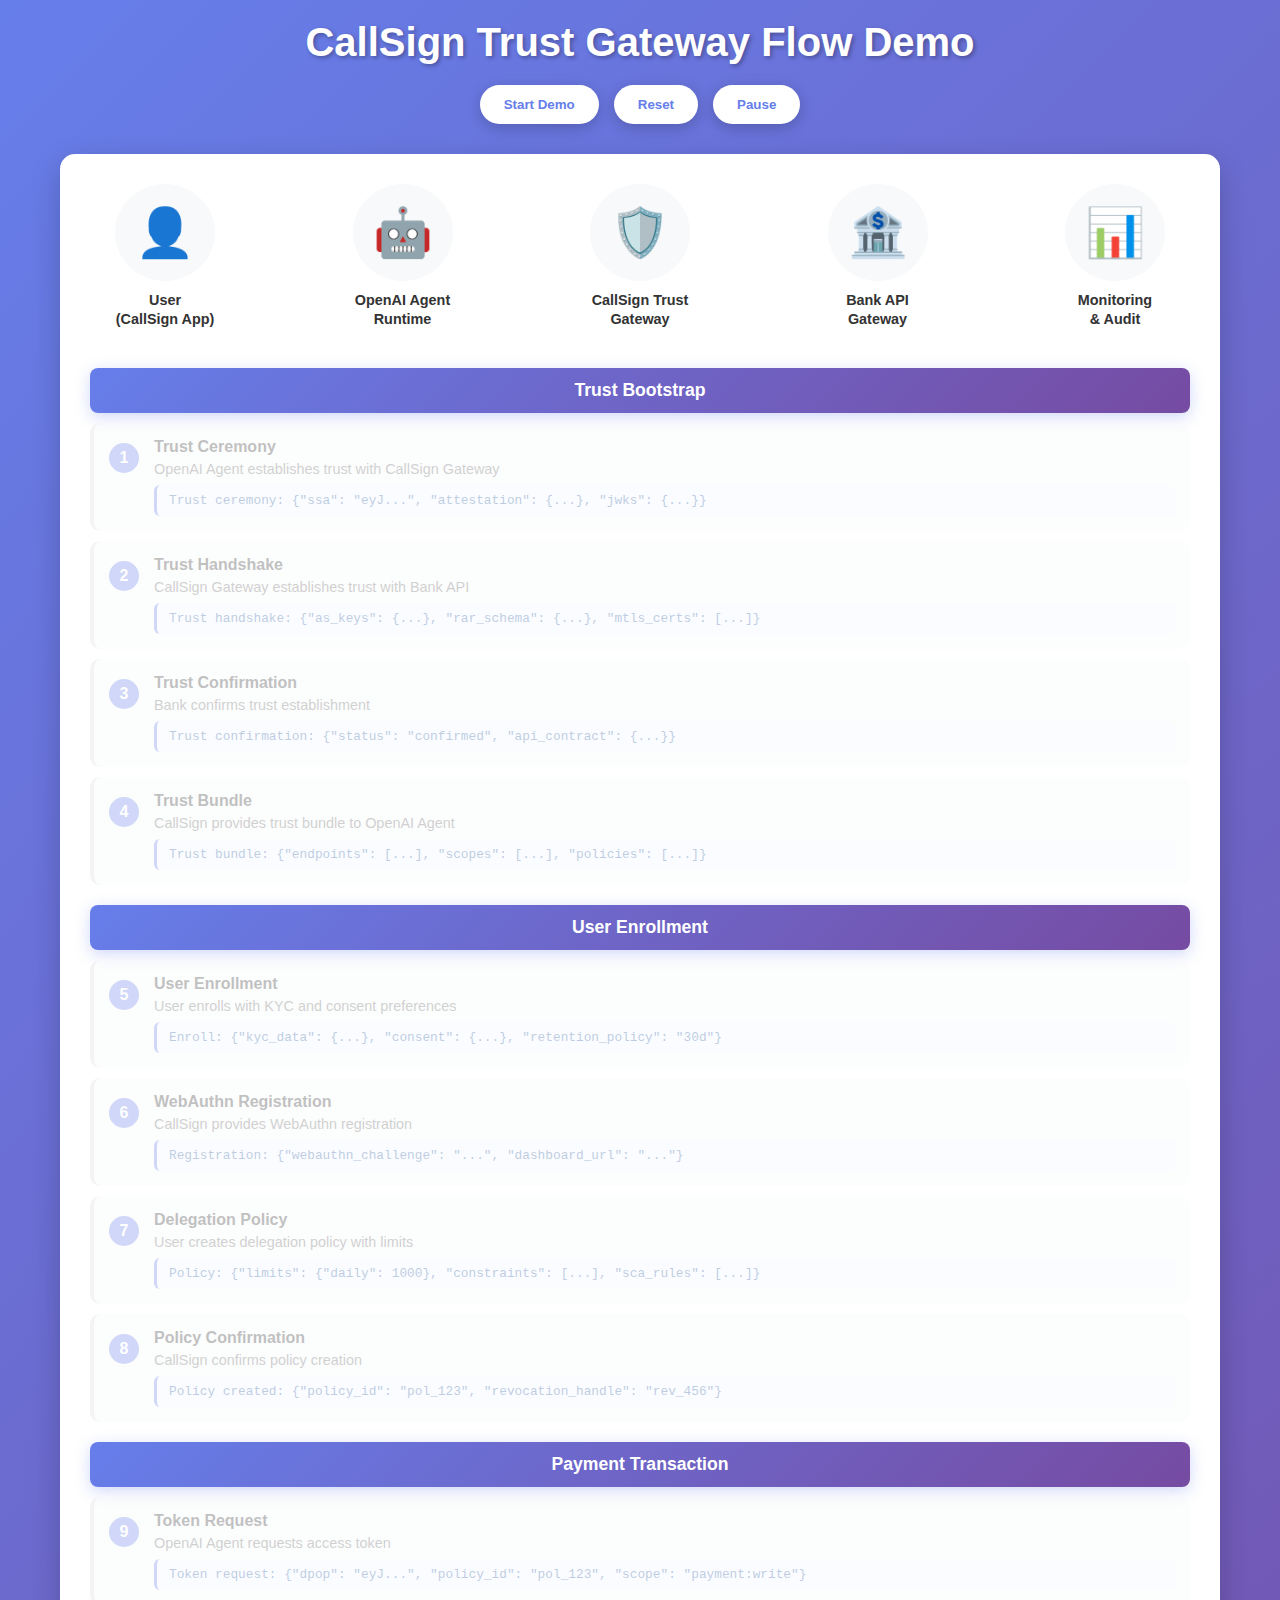
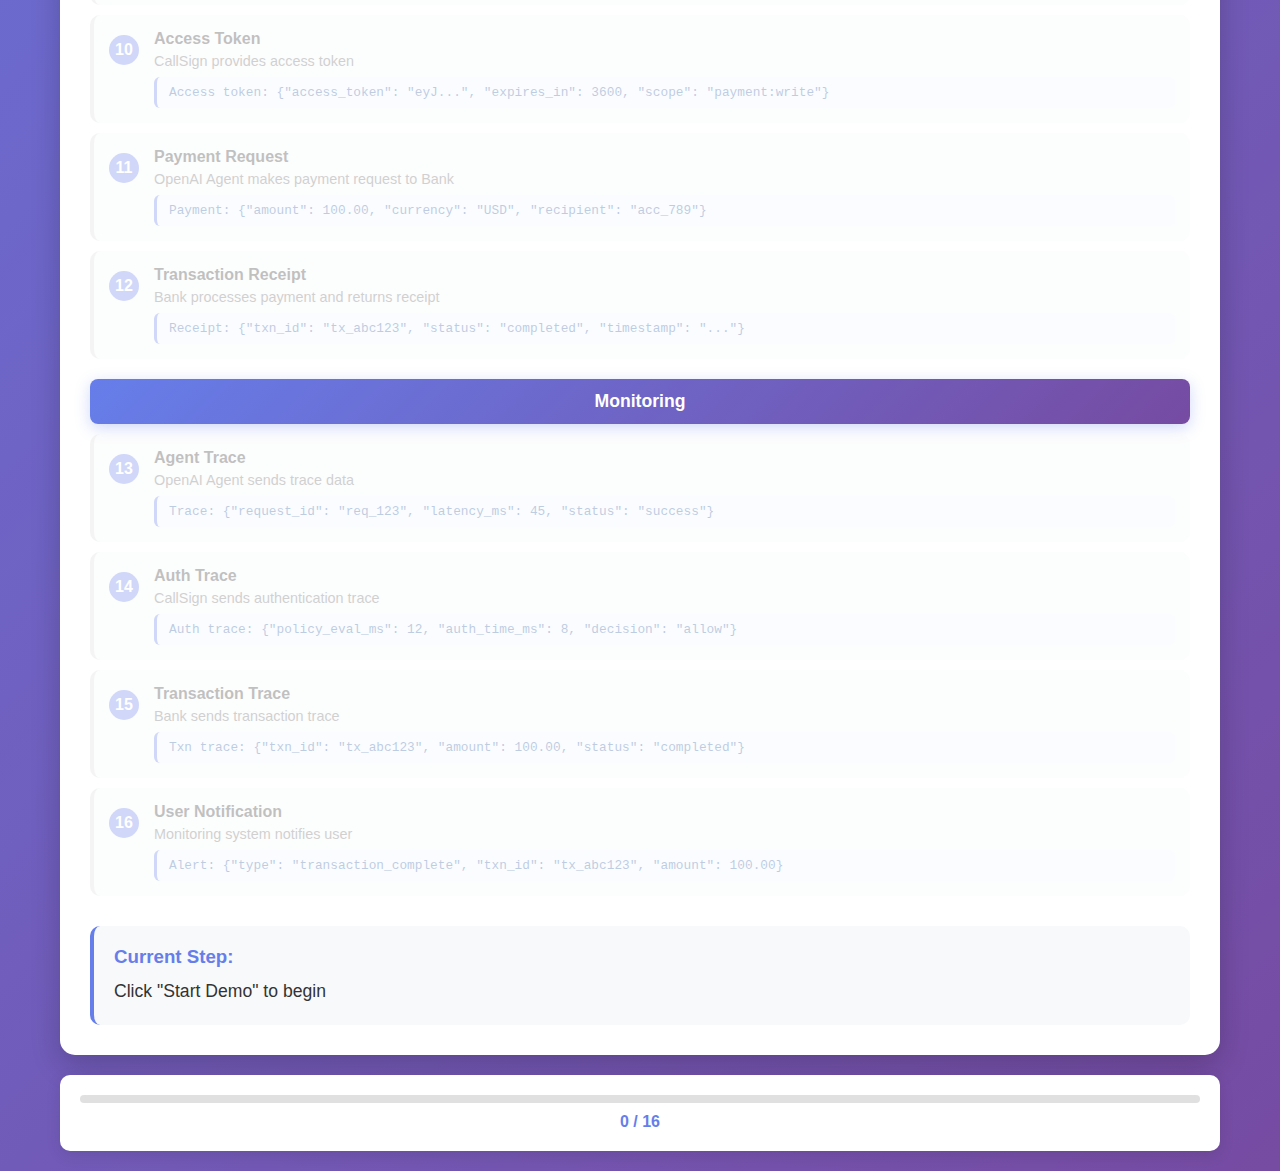
<file: demo/index.html>
<!DOCTYPE html>
<html lang="en">
<head>
    <meta charset="UTF-8">
    <meta name="viewport" content="width=device-width, initial-scale=1.0">
    <title>CallSign Trust Flow Demo</title>
    <link rel="stylesheet" href="styles.css">
</head>
<body>
    <div class="container">
        <header>
            <h1>CallSign Trust Gateway Flow Demo</h1>
            <div class="controls">
                <button id="startDemo">Start Demo</button>
                <button id="resetDemo">Reset</button>
                <button id="pauseDemo">Pause</button>
            </div>
        </header>

        <div class="flow-container">
            <div class="participants">
                <div class="participant" id="user">
                    <div class="participant-icon">👤</div>
                    <div class="participant-name">User<br>(CallSign App)</div>
                </div>
                <div class="participant" id="openai">
                    <div class="participant-icon">🤖</div>
                    <div class="participant-name">OpenAI Agent<br>Runtime</div>
                </div>
                <div class="participant" id="callsign">
                    <div class="participant-icon">🛡️</div>
                    <div class="participant-name">CallSign Trust<br>Gateway</div>
                </div>
                <div class="participant" id="bank">
                    <div class="participant-icon">🏦</div>
                    <div class="participant-name">Bank API<br>Gateway</div>
                </div>
                <div class="participant" id="monitoring">
                    <div class="participant-icon">📊</div>
                    <div class="participant-name">Monitoring<br>& Audit</div>
                </div>
            </div>

            <div class="flow-steps">
                <div class="step-container" id="step-container"></div>
            </div>

            <div class="message-display" id="messageDisplay">
                <h3>Current Step:</h3>
                <div id="currentMessage">Click "Start Demo" to begin</div>
            </div>
        </div>

        <div class="progress-container">
            <div class="progress-bar" id="progressBar"></div>
            <div class="progress-text" id="progressText">0 / 0</div>
        </div>
    </div>

    <script src="script.js"></script>
</body>
</html>
</file>
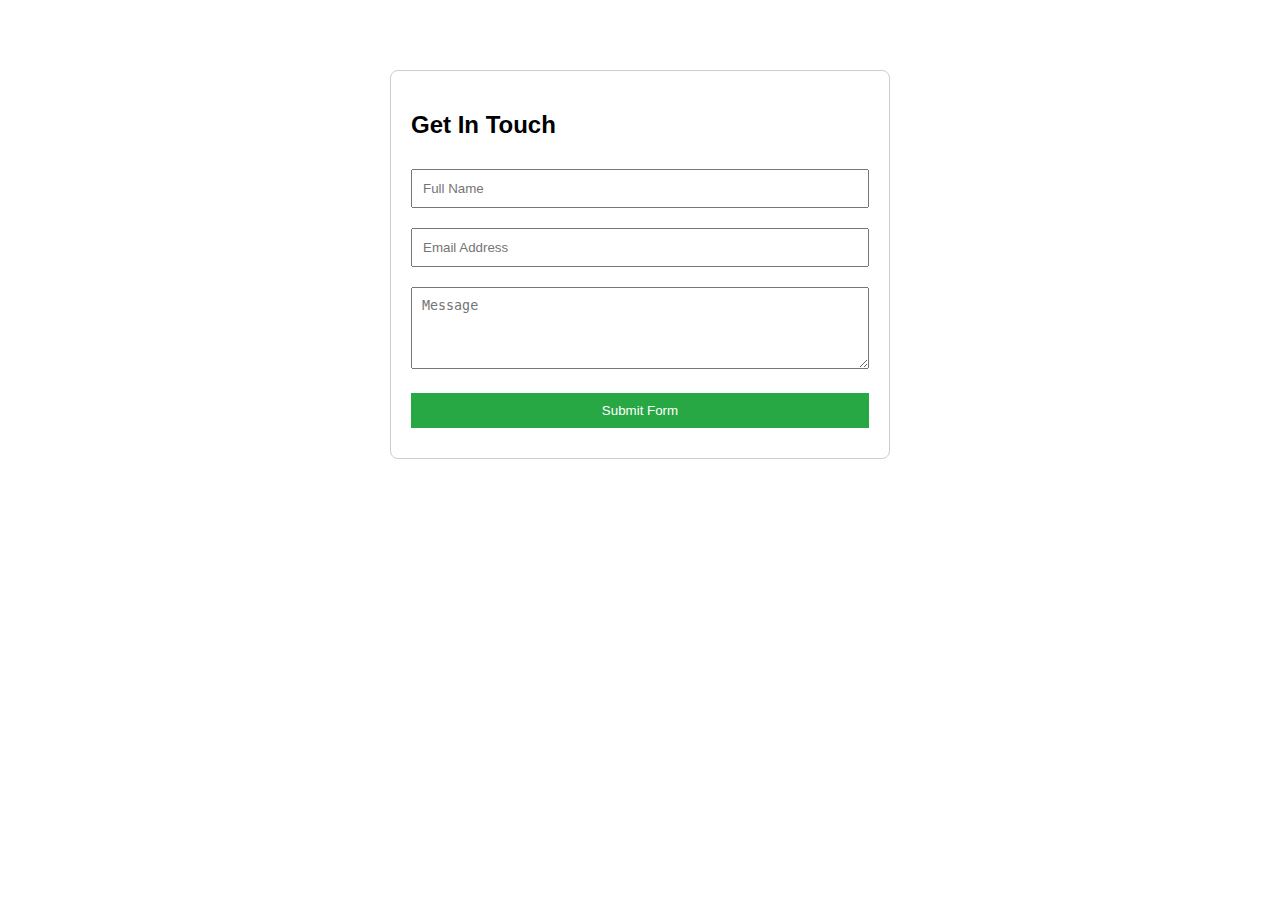
<file: demo_page_modified.html>
<!DOCTYPE html>
<html lang="en">
<head>
    <meta charset="UTF-8">
    <meta name="viewport" content="width=device-width, initial-scale=1.0">
    <title>Demo Form - Modified</title>
    <style>
        body { font-family: Arial, sans-serif; max-width: 500px; margin: 50px auto; padding: 20px; }
        .contact-wrapper { border: 1px solid #ccc; padding: 20px; border-radius: 8px; }
        .input-field, .submit-button { width: 100%; padding: 10px; margin: 10px 0; box-sizing: border-box; }
        .submit-button { background-color: #28a745; color: white; border: none; cursor: pointer; }
        .confirmation { display: none; color: green; margin-top: 20px; }
    </style>
</head>
<body>
    <div class="contact-wrapper">
        <h2>Get In Touch</h2>
        <form class="contact-form-new">
            <input type="text" class="input-field" data-field="name" placeholder="Full Name" required>
            <input type="email" class="input-field" data-field="email" placeholder="Email Address" required>
            <textarea class="input-field" data-field="message" placeholder="Message" rows="4"></textarea>
            <button type="submit" class="submit-button" data-testid="send-button">Submit Form</button>
        </form>
        <div class="confirmation" data-testid="success-message">Form submitted successfully!</div>
    </div>

    <script>
        document.querySelector('.contact-form-new').addEventListener('submit', function(e) {
            e.preventDefault();
            document.querySelector('.confirmation').style.display = 'block';
        });
    </script>
</body>
</html>
</file>
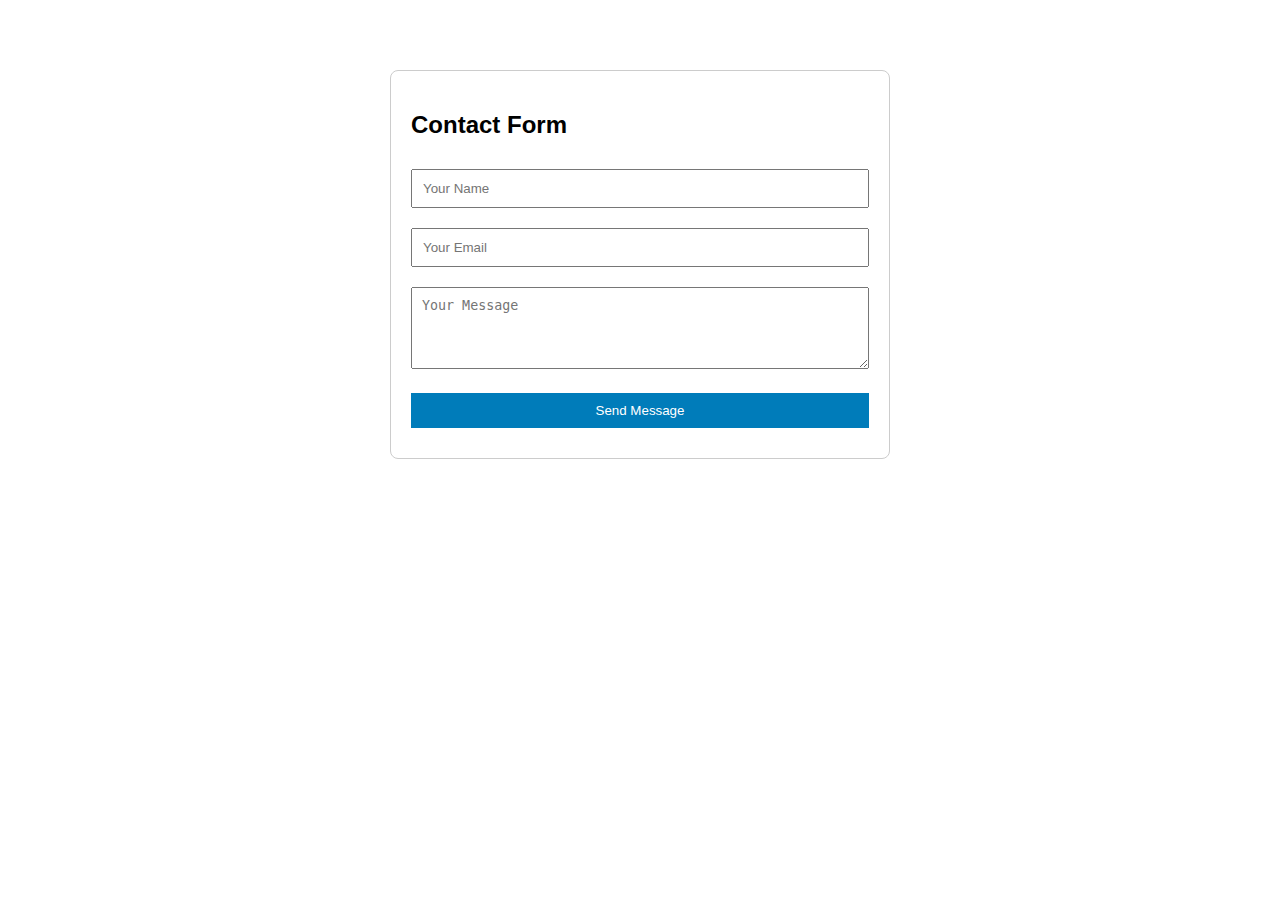
<file: demo_page_original.html>
<!DOCTYPE html>
<html lang="en">
<head>
    <meta charset="UTF-8">
    <meta name="viewport" content="width=device-width, initial-scale=1.0">
    <title>Demo Form - Original</title>
    <style>
        body { font-family: Arial, sans-serif; max-width: 500px; margin: 50px auto; padding: 20px; }
        .form-container { border: 1px solid #ccc; padding: 20px; border-radius: 8px; }
        input, button { width: 100%; padding: 10px; margin: 10px 0; box-sizing: border-box; }
        button { background-color: #007cba; color: white; border: none; cursor: pointer; }
        .success { display: none; color: green; margin-top: 20px; }
    </style>
</head>
<body>
    <div class="form-container">
        <h2>Contact Form</h2>
        <form id="contact-form">
            <input type="text" id="name" placeholder="Your Name" required>
            <input type="email" id="email" placeholder="Your Email" required>
            <textarea id="message" placeholder="Your Message" rows="4" style="width: 100%; padding: 10px; margin: 10px 0; box-sizing: border-box;"></textarea>
            <button type="submit" id="submit-btn">Send Message</button>
        </form>
        <div class="success" id="success-msg">Message sent successfully!</div>
    </div>

    <script>
        document.getElementById('contact-form').addEventListener('submit', function(e) {
            e.preventDefault();
            document.getElementById('success-msg').style.display = 'block';
        });
    </script>
</body>
</html>
</file>
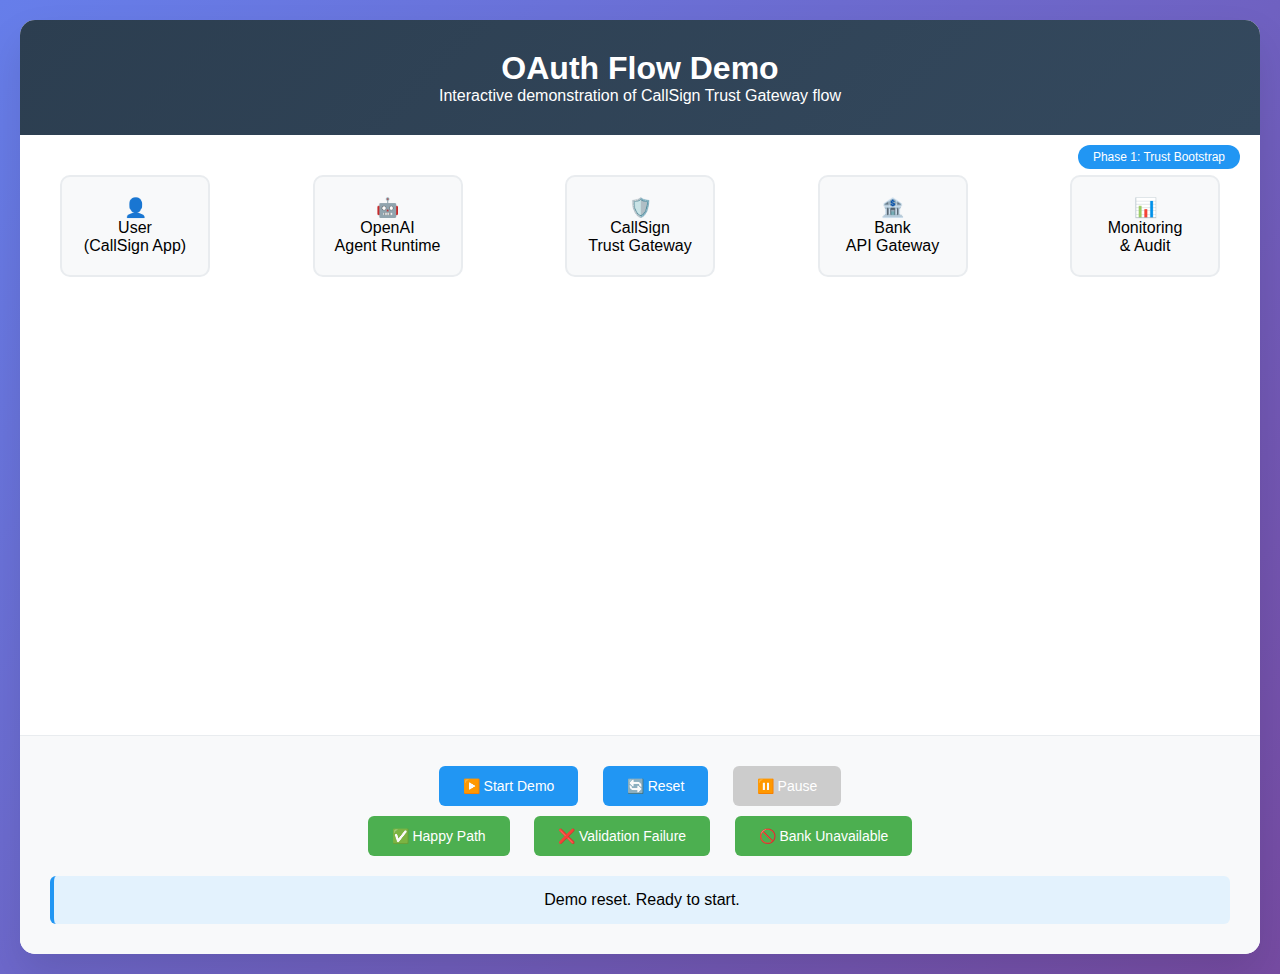
<file: ross_flow/demo.html>
<!DOCTYPE html>
<html lang="en">
<head>
    <meta charset="UTF-8">
    <meta name="viewport" content="width=device-width, initial-scale=1.0">
    <title>OAuth Flow Demo - CallSign Trust Gateway</title>
    <style>
        * { margin: 0; padding: 0; box-sizing: border-box; }
        
        body {
            font-family: 'Segoe UI', Tahoma, Geneva, Verdana, sans-serif;
            background: linear-gradient(135deg, #667eea 0%, #764ba2 100%);
            min-height: 100vh;
            padding: 20px;
        }
        
        .container {
            max-width: 1400px;
            margin: 0 auto;
            background: white;
            border-radius: 15px;
            box-shadow: 0 20px 40px rgba(0,0,0,0.1);
            overflow: hidden;
        }
        
        .header {
            background: linear-gradient(135deg, #2c3e50, #34495e);
            color: white;
            padding: 30px;
            text-align: center;
        }
        
        .flow-container {
            display: flex;
            justify-content: space-between;
            padding: 40px;
            min-height: 600px;
            position: relative;
        }
        
        .component {
            width: 150px;
            text-align: center;
            position: relative;
        }
        
        .component-box {
            background: #f8f9fa;
            border: 2px solid #e9ecef;
            border-radius: 10px;
            padding: 20px 10px;
            margin-bottom: 20px;
            transition: all 0.3s ease;
            cursor: pointer;
        }
        
        .component-box.active {
            background: #e3f2fd;
            border-color: #2196f3;
            transform: scale(1.05);
            box-shadow: 0 5px 15px rgba(33, 150, 243, 0.3);
        }
        
        .component-box.sending {
            background: #fff3e0;
            border-color: #ff9800;
            animation: pulse 1s infinite;
        }
        
        .component-box.receiving {
            background: #e8f5e8;
            border-color: #4caf50;
        }
        
        @keyframes pulse {
            0%, 100% { transform: scale(1); }
            50% { transform: scale(1.1); }
        }
        
        .arrow {
            position: absolute;
            height: 3px;
            background: #2196f3;
            transform-origin: left center;
            opacity: 0;
            transition: opacity 0.3s ease;
        }
        
        .arrow.active {
            opacity: 1;
            animation: flow 2s ease-in-out;
        }
        
        .arrow::after {
            content: '';
            position: absolute;
            right: -10px;
            top: -5px;
            width: 0;
            height: 0;
            border-left: 10px solid #2196f3;
            border-top: 5px solid transparent;
            border-bottom: 5px solid transparent;
        }
        
        @keyframes flow {
            0% { width: 0; }
            100% { width: calc(100% - 20px); }
        }
        
        .controls {
            background: #f8f9fa;
            padding: 30px;
            border-top: 1px solid #e9ecef;
            text-align: center;
        }
        
        .btn {
            background: #2196f3;
            color: white;
            border: none;
            padding: 12px 24px;
            border-radius: 6px;
            cursor: pointer;
            margin: 0 10px;
            font-size: 14px;
            transition: background 0.3s ease;
        }
        
        .btn:hover { background: #1976d2; }
        .btn:disabled { background: #ccc; cursor: not-allowed; }
        
        .scenario-btn {
            background: #4caf50;
            margin-top: 10px;
        }
        
        .scenario-btn:hover { background: #388e3c; }
        
        .status {
            margin-top: 20px;
            padding: 15px;
            border-radius: 6px;
            background: #e3f2fd;
            border-left: 4px solid #2196f3;
        }
        
        .message-log {
            position: absolute;
            bottom: 20px;
            left: 50%;
            transform: translateX(-50%);
            background: rgba(0,0,0,0.8);
            color: white;
            padding: 10px 20px;
            border-radius: 20px;
            font-size: 12px;
            opacity: 0;
            transition: opacity 0.3s ease;
        }
        
        .message-log.show { opacity: 1; }
        
        .phase-indicator {
            position: absolute;
            top: 10px;
            right: 20px;
            background: #2196f3;
            color: white;
            padding: 5px 15px;
            border-radius: 15px;
            font-size: 12px;
        }
    </style>
</head>
<body>
    <div class="container">
        <div class="header">
            <h1>OAuth Flow Demo</h1>
            <p>Interactive demonstration of CallSign Trust Gateway flow</p>
        </div>
        
        <div class="flow-container">
            <div class="phase-indicator" id="phaseIndicator">Phase 1: Trust Bootstrap</div>
            
            <div class="component" id="user">
                <div class="component-box">
                    <h3>👤</h3>
                    <p>User<br>(CallSign App)</p>
                </div>
            </div>
            
            <div class="component" id="agent">
                <div class="component-box">
                    <h3>🤖</h3>
                    <p>OpenAI<br>Agent Runtime</p>
                </div>
            </div>
            
            <div class="component" id="callsign">
                <div class="component-box">
                    <h3>🛡️</h3>
                    <p>CallSign<br>Trust Gateway</p>
                </div>
            </div>
            
            <div class="component" id="bank">
                <div class="component-box">
                    <h3>🏦</h3>
                    <p>Bank<br>API Gateway</p>
                </div>
            </div>
            
            <div class="component" id="monitor">
                <div class="component-box">
                    <h3>📊</h3>
                    <p>Monitoring<br>& Audit</p>
                </div>
            </div>
            
            <div class="message-log" id="messageLog"></div>
        </div>
        
        <div class="controls">
            <button class="btn" onclick="startDemo()">▶️ Start Demo</button>
            <button class="btn" onclick="resetDemo()">🔄 Reset</button>
            <button class="btn" onclick="pauseDemo()" id="pauseBtn" disabled>⏸️ Pause</button>
            
            <br>
            
            <button class="btn scenario-btn" onclick="runScenario('happy')">✅ Happy Path</button>
            <button class="btn scenario-btn" onclick="runScenario('failure')">❌ Validation Failure</button>
            <button class="btn scenario-btn" onclick="runScenario('unavailable')">🚫 Bank Unavailable</button>
            
            <div class="status" id="status">
                Ready to start demo. Click "Start Demo" to begin the OAuth flow demonstration.
            </div>
        </div>
    </div>

    <script>
        let currentStep = 0;
        let isRunning = false;
        let isPaused = false;
        let currentScenario = 'normal';
        
        const steps = [
            // Phase 1: Trust Bootstrap
            { from: 'agent', to: 'callsign', message: 'Trust ceremony (SSA + workload attestation + JWKS)', phase: 'Phase 1: Trust Bootstrap' },
            { from: 'callsign', to: 'bank', message: 'Trust handshake (AS keys + RAR schema + mTLS certs)', phase: 'Phase 1: Trust Bootstrap' },
            { from: 'bank', to: 'callsign', message: 'Trust confirmation + API contract', phase: 'Phase 1: Trust Bootstrap' },
            { from: 'callsign', to: 'agent', message: 'Trust bundle (endpoints, scopes, policies)', phase: 'Phase 1: Trust Bootstrap' },
            
            // Phase 2: User Enrollment
            { from: 'user', to: 'callsign', message: 'Enroll (KYC + consent preferences + data retention policy)', phase: 'Phase 2: Identity & Consent' },
            { from: 'callsign', to: 'user', message: 'WebAuthn registration + privacy dashboard access', phase: 'Phase 2: Identity & Consent' },
            { from: 'user', to: 'callsign', message: 'Create delegation policy (limits, constraints, SCA rules)', phase: 'Phase 2: Identity & Consent' },
            { from: 'callsign', to: 'user', message: 'Policy confirmation + revocation handle', phase: 'Phase 2: Identity & Consent' },
            
            // Phase 3: Capability Binding
            { from: 'callsign', to: 'callsign', message: 'Store policy bound to client_id + agent key (jkt)', phase: 'Phase 3: Capability Binding' },
            { from: 'callsign', to: 'agent', message: 'Capability token + refresh policy', phase: 'Phase 3: Capability Binding' },
            
            // Phase 4: Transaction Flow
            { from: 'agent', to: 'callsign', message: 'Token request (DPoP + policy_id)', phase: 'Phase 4: Payment Execution' },
            { from: 'callsign', to: 'agent', message: 'Access token (cached validation)', phase: 'Phase 4: Payment Execution' },
            { from: 'agent', to: 'bank', message: 'Payment API call (mTLS + DPoP token)', phase: 'Phase 4: Payment Execution' },
            { from: 'bank', to: 'agent', message: 'Transaction receipt', phase: 'Phase 4: Payment Execution' },
            
            // Phase 5: Monitoring
            { from: 'agent', to: 'monitor', message: 'Trace span (request_id, latency, status)', phase: 'Phase 5: Observability' },
            { from: 'callsign', to: 'monitor', message: 'Trace span (policy_eval, auth_time)', phase: 'Phase 5: Observability' },
            { from: 'bank', to: 'monitor', message: 'Trace span (txn_id, amount, status)', phase: 'Phase 5: Observability' }
        ];
        
        const failureSteps = [
            ...steps.slice(0, 10), // Normal flow until transaction
            { from: 'agent', to: 'callsign', message: 'Token request (DPoP + policy_id)', phase: 'Phase 4: Payment Execution' },
            { from: 'callsign', to: 'callsign', message: 'Circuit breaker check', phase: 'Phase 4: Validation Failure' },
            { from: 'callsign', to: 'agent', message: 'Cached policy decision (degraded mode)', phase: 'Phase 4: Validation Failure' },
            { from: 'agent', to: 'agent', message: 'Retry with exponential backoff', phase: 'Phase 4: Validation Failure' }
        ];
        
        const unavailableSteps = [
            ...steps.slice(0, 12), // Normal flow until bank call
            { from: 'bank', to: 'agent', message: '503 Service Unavailable', phase: 'Phase 4: Bank Unavailable' },
            { from: 'agent', to: 'agent', message: 'Queue for retry (max 3 attempts)', phase: 'Phase 4: Bank Unavailable' }
        ];
        
        function showMessage(text) {
            const log = document.getElementById('messageLog');
            log.textContent = text;
            log.classList.add('show');
            setTimeout(() => log.classList.remove('show'), 3000);
        }
        
        function updateStatus(text) {
            document.getElementById('status').textContent = text;
        }
        
        function updatePhase(phase) {
            document.getElementById('phaseIndicator').textContent = phase;
        }
        
        function animateStep(step) {
            return new Promise(resolve => {
                const fromEl = document.getElementById(step.from);
                const toEl = document.getElementById(step.to);
                
                // Highlight sender
                fromEl.querySelector('.component-box').classList.add('sending');
                
                // Show message
                showMessage(step.message);
                updatePhase(step.phase);
                
                setTimeout(() => {
                    // Remove sender highlight, add receiver highlight
                    fromEl.querySelector('.component-box').classList.remove('sending');
                    if (step.from !== step.to) {
                        toEl.querySelector('.component-box').classList.add('receiving');
                    }
                    
                    setTimeout(() => {
                        toEl.querySelector('.component-box').classList.remove('receiving');
                        resolve();
                    }, 1000);
                }, 2000);
            });
        }
        
        async function runDemo(stepList = steps) {
            if (isRunning) return;
            
            isRunning = true;
            document.querySelector('button[onclick="startDemo()"]').disabled = true;
            document.getElementById('pauseBtn').disabled = false;
            
            for (let i = currentStep; i < stepList.length; i++) {
                if (isPaused) break;
                
                currentStep = i;
                updateStatus(`Step ${i + 1}/${stepList.length}: ${stepList[i].message}`);
                
                await animateStep(stepList[i]);
                
                if (isPaused) break;
                await new Promise(resolve => setTimeout(resolve, 500));
            }
            
            if (!isPaused) {
                updateStatus('Demo completed! 🎉');
                currentStep = 0;
            }
            
            isRunning = false;
            document.querySelector('button[onclick="startDemo()"]').disabled = false;
            document.getElementById('pauseBtn').disabled = true;
        }
        
        function startDemo() {
            isPaused = false;
            runDemo(currentScenario === 'failure' ? failureSteps : 
                   currentScenario === 'unavailable' ? unavailableSteps : steps);
        }
        
        function pauseDemo() {
            isPaused = true;
            updateStatus('Demo paused. Click "Start Demo" to continue.');
        }
        
        function resetDemo() {
            isPaused = true;
            isRunning = false;
            currentStep = 0;
            currentScenario = 'normal';
            
            // Reset all component states
            document.querySelectorAll('.component-box').forEach(box => {
                box.classList.remove('active', 'sending', 'receiving');
            });
            
            updateStatus('Demo reset. Ready to start.');
            updatePhase('Phase 1: Trust Bootstrap');
            document.querySelector('button[onclick="startDemo()"]').disabled = false;
            document.getElementById('pauseBtn').disabled = true;
        }
        
        function runScenario(scenario) {
            resetDemo();
            currentScenario = scenario;
            
            setTimeout(() => {
                if (scenario === 'happy') {
                    updateStatus('Running happy path scenario...');
                    runDemo(steps);
                } else if (scenario === 'failure') {
                    updateStatus('Running validation failure scenario...');
                    runDemo(failureSteps);
                } else if (scenario === 'unavailable') {
                    updateStatus('Running bank unavailable scenario...');
                    runDemo(unavailableSteps);
                }
            }, 100);
        }
        
        // Initialize
        resetDemo();
    </script>
</body>
</html>
</file>
<file: demo/styles.css>
* {
    margin: 0;
    padding: 0;
    box-sizing: border-box;
}

body {
    font-family: 'Segoe UI', Tahoma, Geneva, Verdana, sans-serif;
    background: linear-gradient(135deg, #667eea 0%, #764ba2 100%);
    min-height: 100vh;
    color: #333;
}

.container {
    max-width: 1200px;
    margin: 0 auto;
    padding: 20px;
}

header {
    text-align: center;
    margin-bottom: 30px;
}

header h1 {
    color: white;
    font-size: 2.5rem;
    margin-bottom: 20px;
    text-shadow: 2px 2px 4px rgba(0,0,0,0.3);
}

.controls {
    display: flex;
    justify-content: center;
    gap: 15px;
}

.controls button {
    padding: 12px 24px;
    border: none;
    border-radius: 25px;
    background: white;
    color: #667eea;
    font-weight: bold;
    cursor: pointer;
    transition: all 0.3s ease;
    box-shadow: 0 4px 15px rgba(0,0,0,0.2);
}

.controls button:hover {
    transform: translateY(-2px);
    box-shadow: 0 6px 20px rgba(0,0,0,0.3);
}

.flow-container {
    background: white;
    border-radius: 15px;
    padding: 30px;
    box-shadow: 0 10px 30px rgba(0,0,0,0.2);
    margin-bottom: 20px;
}

.participants {
    display: flex;
    justify-content: space-between;
    margin-bottom: 40px;
    position: relative;
}

.participant {
    text-align: center;
    position: relative;
    flex: 1;
    max-width: 150px;
}

.participant-icon {
    font-size: 3rem;
    margin-bottom: 10px;
    padding: 20px;
    background: #f8f9fa;
    border-radius: 50%;
    display: inline-block;
    transition: all 0.3s ease;
}

.participant.active .participant-icon {
    background: #667eea;
    transform: scale(1.1);
    box-shadow: 0 0 20px rgba(102, 126, 234, 0.5);
}

.participant-name {
    font-weight: bold;
    font-size: 0.9rem;
    line-height: 1.3;
}

.flow-steps {
    min-height: 300px;
    position: relative;
    margin-bottom: 30px;
}

.step {
    display: flex;
    align-items: flex-start;
    margin: 10px 0;
    padding: 15px;
    background: #f8f9fa;
    border-radius: 10px;
    opacity: 0.3;
    transition: all 0.5s ease;
    border-left: 4px solid #ddd;
}

.step.active {
    opacity: 1;
    background: #e3f2fd;
    border-left-color: #2196f3;
    transform: translateX(10px);
}

.step.completed {
    opacity: 0.8;
    background: #e8f5e8;
    border-left-color: #4caf50;
}

.step-number {
    background: #667eea;
    color: white;
    border-radius: 50%;
    width: 30px;
    height: 30px;
    display: flex;
    align-items: center;
    justify-content: center;
    font-weight: bold;
    margin-right: 15px;
    margin-top: 5px;
    flex-shrink: 0;
}

.step-content {
    flex: 1;
}

.step-title {
    font-weight: bold;
    margin-bottom: 5px;
    color: #333;
}

.step-description {
    color: #666;
    font-size: 0.9rem;
    margin-bottom: 8px;
}

.step-payload {
    background: #f0f8ff;
    padding: 8px 12px;
    border-radius: 6px;
    font-family: 'Courier New', monospace;
    font-size: 0.8rem;
    color: #2c5aa0;
    border-left: 3px solid #667eea;
    word-break: break-all;
}

.phase-header {
    background: linear-gradient(135deg, #667eea, #764ba2);
    color: white;
    padding: 12px 20px;
    margin: 20px 0 10px 0;
    border-radius: 8px;
    font-weight: bold;
    font-size: 1.1rem;
    text-align: center;
    box-shadow: 0 4px 15px rgba(102, 126, 234, 0.3);
}

.message-display {
    background: #f8f9fa;
    padding: 20px;
    border-radius: 10px;
    border-left: 4px solid #667eea;
}

.message-display h3 {
    color: #667eea;
    margin-bottom: 10px;
}

#currentMessage {
    font-size: 1.1rem;
    line-height: 1.5;
}

.progress-container {
    background: white;
    border-radius: 10px;
    padding: 20px;
    box-shadow: 0 4px 15px rgba(0,0,0,0.1);
}

.progress-bar {
    width: 100%;
    height: 8px;
    background: #e0e0e0;
    border-radius: 4px;
    overflow: hidden;
    margin-bottom: 10px;
}

.progress-bar::before {
    content: '';
    display: block;
    height: 100%;
    background: linear-gradient(90deg, #667eea, #764ba2);
    width: var(--progress, 0%);
    transition: width 0.5s ease;
}

.progress-text {
    text-align: center;
    font-weight: bold;
    color: #667eea;
}

.arrow {
    position: absolute;
    height: 2px;
    background: #667eea;
    z-index: 10;
    opacity: 0;
    transition: all 0.5s ease;
}

.arrow.active {
    opacity: 1;
}

.arrow::after {
    content: '';
    position: absolute;
    right: -8px;
    top: -4px;
    width: 0;
    height: 0;
    border-left: 8px solid #667eea;
    border-top: 4px solid transparent;
    border-bottom: 4px solid transparent;
}

@keyframes pulse {
    0% { transform: scale(1); }
    50% { transform: scale(1.05); }
    100% { transform: scale(1); }
}

.participant.active {
    animation: pulse 2s infinite;
}

@media (max-width: 768px) {
    .participants {
        flex-wrap: wrap;
        gap: 20px;
    }
    
    .participant {
        max-width: 120px;
    }
    
    .participant-icon {
        font-size: 2rem;
        padding: 15px;
    }
    
    header h1 {
        font-size: 2rem;
    }
    
    .controls {
        flex-wrap: wrap;
    }
}
</file>
